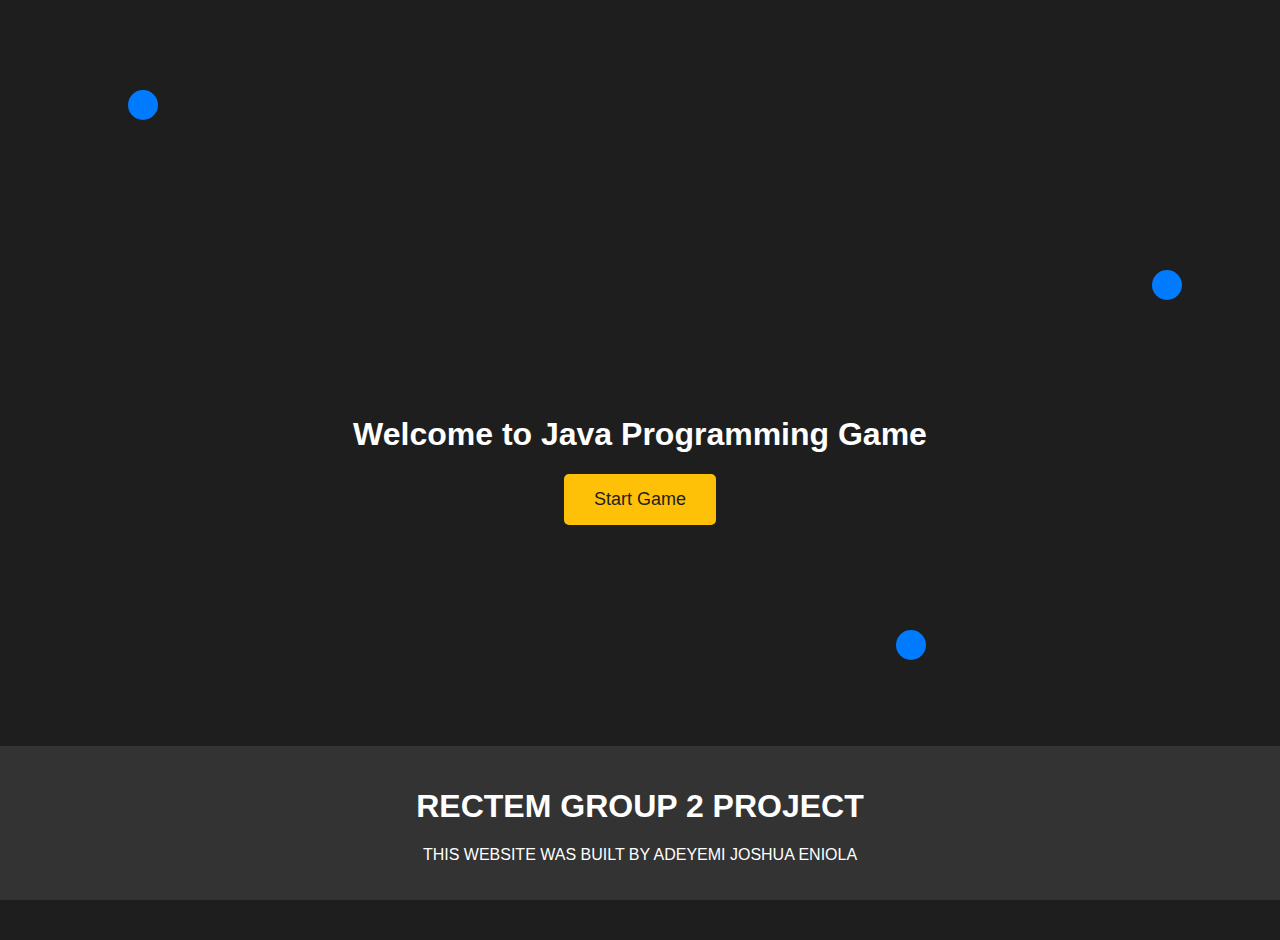
<file: index.html>
<!DOCTYPE html>
<html lang="en">
<head>
  <meta charset="UTF-8">
  <meta name="viewport" content="width=device-width, initial-scale=1.0">
  <title>Java Programming Game</title>
  <link rel="stylesheet" href="game.css">
</head>
<body>
  <div class="container">
    <header>
      <h1>Welcome to Java Programming Game</h1>
      <button onclick="startGame()">Start Game</button>
    </header>
    <div class="circle circle1"></div>
    <div class="circle circle2"></div>
    <div class="circle circle3"></div>
  </div>
  <footer>
    <h1>RECTEM GROUP 2 PROJECT</h1>
    <p>THIS WEBSITE WAS BUILT BY ADEYEMI JOSHUA ENIOLA</p>
  </footer>

  <script src="script.js"></script>
</body>
</html>
</file>
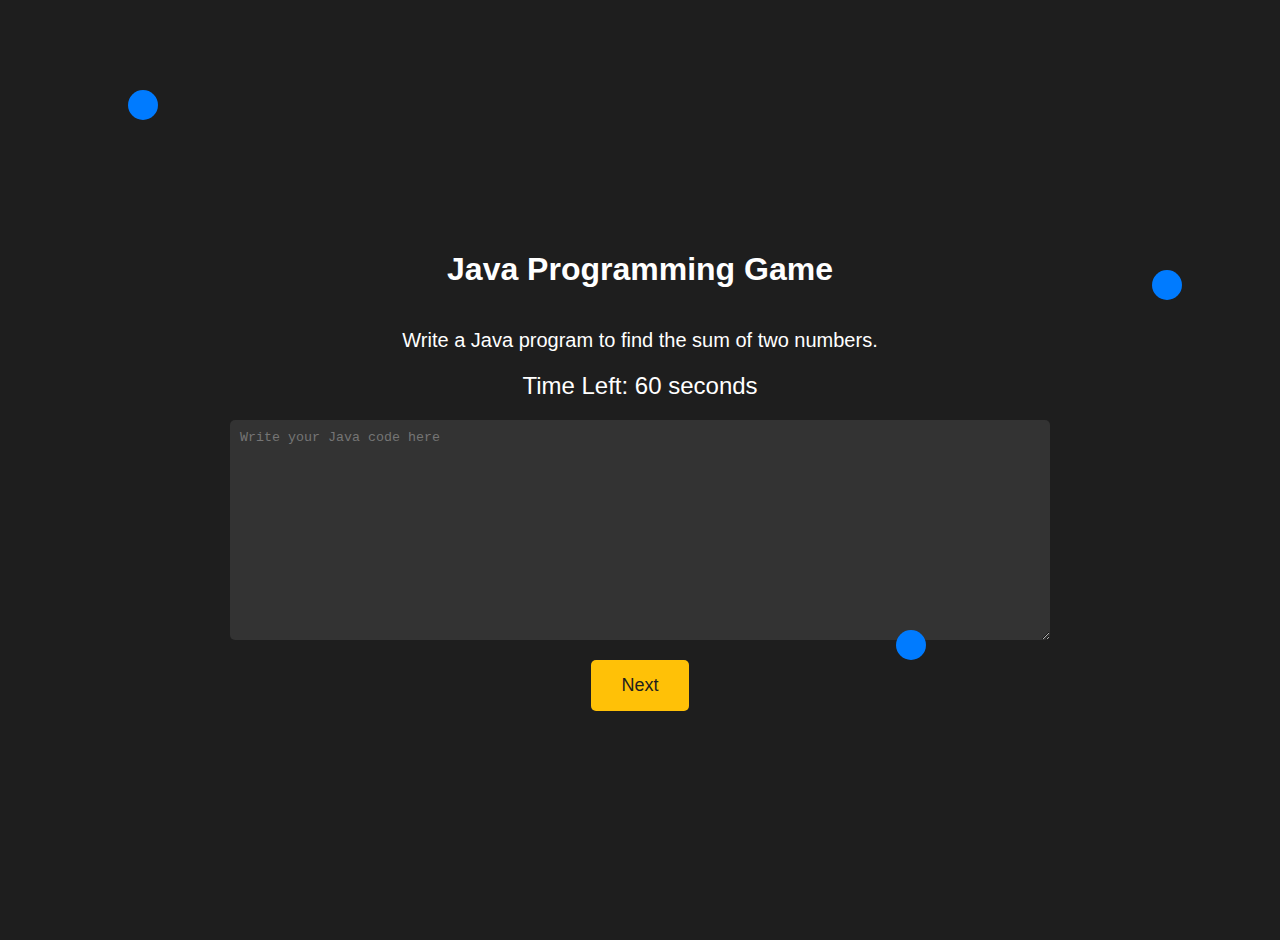
<file: game.html>
<!DOCTYPE html>
<html lang="en">
<head>
  <meta charset="UTF-8">
  <meta name="viewport" content="width=device-width, initial-scale=1.0">
  <title>Java Programming Game</title>
  <link rel="stylesheet" href="game.css">
</head>
<body>
  <div class="container">
    <header>
      <h1>Java Programming Game</h1>
    </header>
    <div id="challenge"></div>
    <div id="timer">Time Left: <span id="time">60</span> seconds</div>
    <textarea id="editor" rows="10" cols="50" placeholder="Write your Java code here"></textarea>
    <button onclick="checkCode()">Next</button>
    <div class="circle circle1"></div>
    <div class="circle circle2"></div>
    <div class="circle circle3"></div>
  </div>
  
  <script src="script.js"></script>
  <script src="game.js"></script>
</body>
</html>
</file>
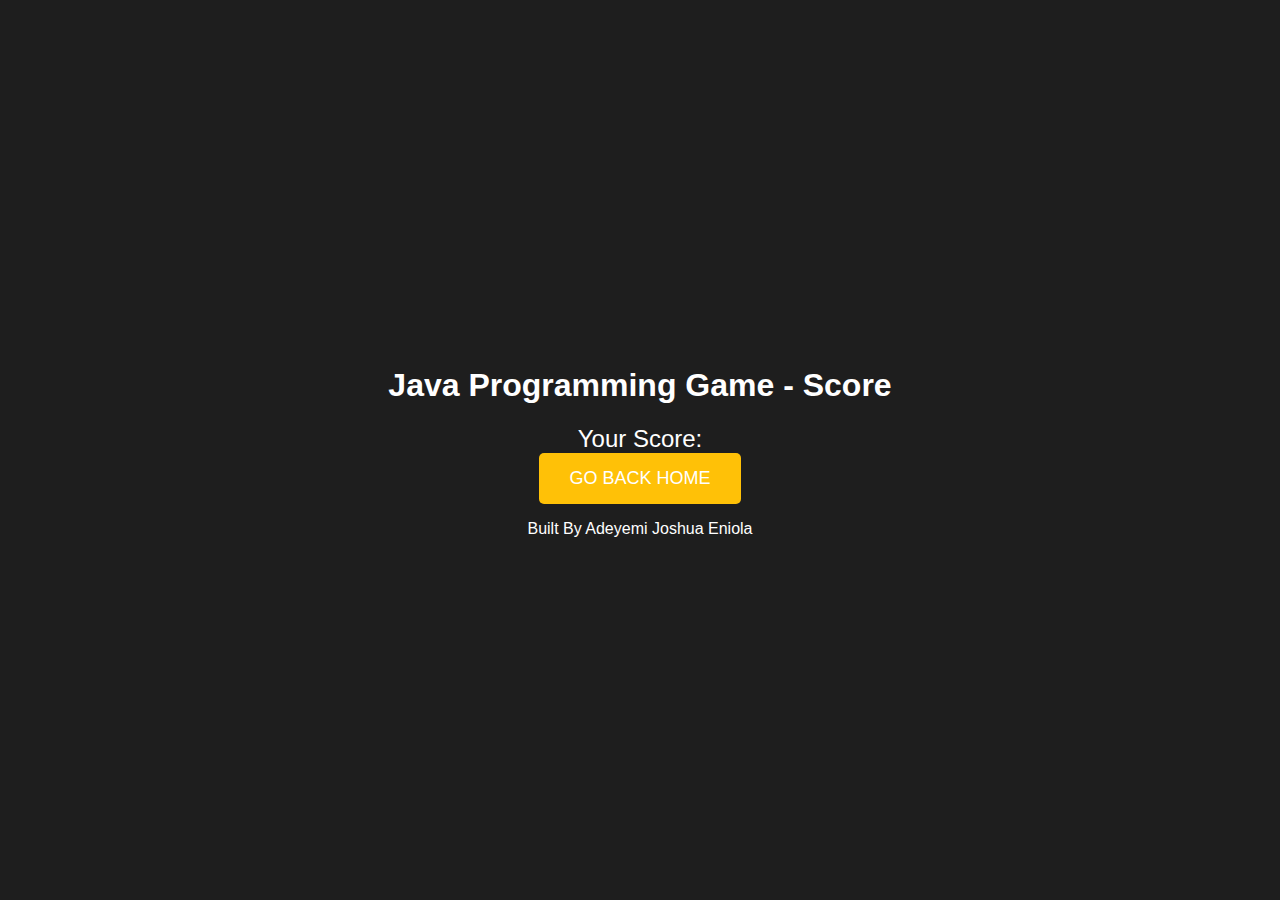
<file: score.html>
<!DOCTYPE html>
<html lang="en">
<head>
  <meta charset="UTF-8">
  <meta name="viewport" content="width=device-width, initial-scale=1.0">
  <title>Java Programming Game - Score</title>
  <link rel="stylesheet" href="styles.css">
</head>
<body>
  <div class="container">
    <header>
      <h1>Java Programming Game - Score</h1>
    </header>
    <div id="score">Your Score: <span id="scoreValue"></span></div>
    <button onclick="goHome()">GO BACK HOME</button>
    <p>Built By Adeyemi Joshua Eniola</p>
  </div>

  <script src="script.js"></script>
  <script>
    document.getElementById("scoreValue").textContent = localStorage.getItem("score");
  </script>
</body>
</html>
</file>
<file: game.css>
/* General styles */
body {
    font-family: Arial, sans-serif;
    background-color: #1e1e1e;
    color: #fff;
    margin: 0;
    padding: 0;
  }
  
  .container {
    max-width: 800px;
    margin: 0 auto;
    padding: 20px;
    display: flex;
    flex-direction: column;
    justify-content: center;
    align-items: center;
    height: 100vh; /* Make container take full viewport height */
  }
  
  header {
    text-align: center;
    margin-bottom: 20px;
  }
  
  h1 {
    font-size: 32px;
  }
  
  button {
    padding: 15px 30px;
    font-size: 18px;
    background-color: #ffc107;
    color: #1e1e1e;
    border: none;
    cursor: pointer;
    border-radius: 5px;
    transition: background-color 0.3s ease;
    animation: slideIn 1s ease infinite; /* Add animation */
  }
  
  button:hover {
    background-color: #ffca28;
  }
  
  /* Animation */
  @keyframes slideIn {
    0% {
      transform: translateY(-50px);
    }
    50% {
      transform: translateY(0);
    }
    100% {
      transform: translateY(-50px);
    }
  }
  
  
  /* Circles */
  .circle {
    position: absolute;
    background-color: #007bff;
    border-radius: 50%;
    width: 30px;
    height: 30px;
  }
  
  .circle1 {
    top: 10%;
    left: 10%;
    animation: moveCircle1 5s infinite linear;
  }
  
  .circle2 {
    top: 70%;
    left: 70%;
    animation: moveCircle2 4s infinite linear;
  }
  
  .circle3 {
    top: 30%;
    left: 90%;
    animation: moveCircle3 6s infinite linear;
  }

  
 /* Animations */
@keyframes moveCircle1 {
    0% {
      transform: translateX(0);
    }
    100% {
      transform: translateX(200px) translateY(200px);
    }
  }
  
  @keyframes moveCircle2 {
    0% {
      transform: translateX(0);
    }
    100% {
      transform: translateX(-200px) translateY(-200px);
    }
  }
  
  @keyframes moveCircle3 {
    0% {
      transform: translateX(0);
    }
    100% {
      transform: translateX(-300px) translateY(300px);
    }
  }
  
  
  /* Game page styles */
  #challenge {
    font-size: 20px;
    margin-bottom: 20px;
  }
  
  #timer {
    text-align: center;
    font-size: 24px;
    margin-bottom: 20px;
  }
  
  #editor {
    width: 100%;
    height: 200px;
    padding: 10px;
    margin-bottom: 20px;
    background-color: #333;
    color: #fff;
    border: none;
    border-radius: 5px;
  }
  
  @media screen and (max-width: 600px) {
    h1 {
      font-size: 28px;
    }
    
    button {
      padding: 12px 24px;
      font-size: 16px;
    }
  
    #editor {
      height: 150px;
    }
  }
  /* Footer styles */
footer {
    position: fixed;
    bottom: 0;
    width: 100%;
    background-color: #333;
    text-align: center;
    padding: 20px 0;
    color: #fff;
    animation: slideFooter 5s infinite alternate;
  }
  
  /* Footer animation */
  @keyframes slideFooter {
    0% {
      transform: translateY(0);
    }
    100% {
      transform: translateY(-20px);
    }
  }
</file>
<file: styles.css>
body {
    background-color: #1e1e1e;
    color: #fff;
    font-family: Arial, sans-serif;
    margin: 0;
    padding: 0;
    display: flex;
    justify-content: center;
    align-items: center;
    height: 100vh;
  }

  .container {
    text-align: center;
    animation: fadeIn 1s ease;
  }

  header {
    margin-bottom: 20px;
  }

  h1 {
    font-size: 32px;
  }

  #score {
    font-size: 24px;
    animation: slideIn 1s ease;
  }

  @keyframes fadeIn {
    from {
      opacity: 0;
    }
    to {
      opacity: 1;
    }
  }

  @keyframes slideIn {
    from {
      transform: translateY(-50px);
      opacity: 0;
    }
    to {
      transform: translateY(0);
      opacity: 1;
    }
  }

  button {
    padding: 15px 30px;
    font-size: 18px;
    background-color: #ffc107;
    color: #ffffff;
    border: none;
    cursor: pointer;
    border-radius: 5px;
    transition: background-color 0.3s ease;
    
  }
  
  button:hover {
    background-color: #ffca28;
  }
</file>
